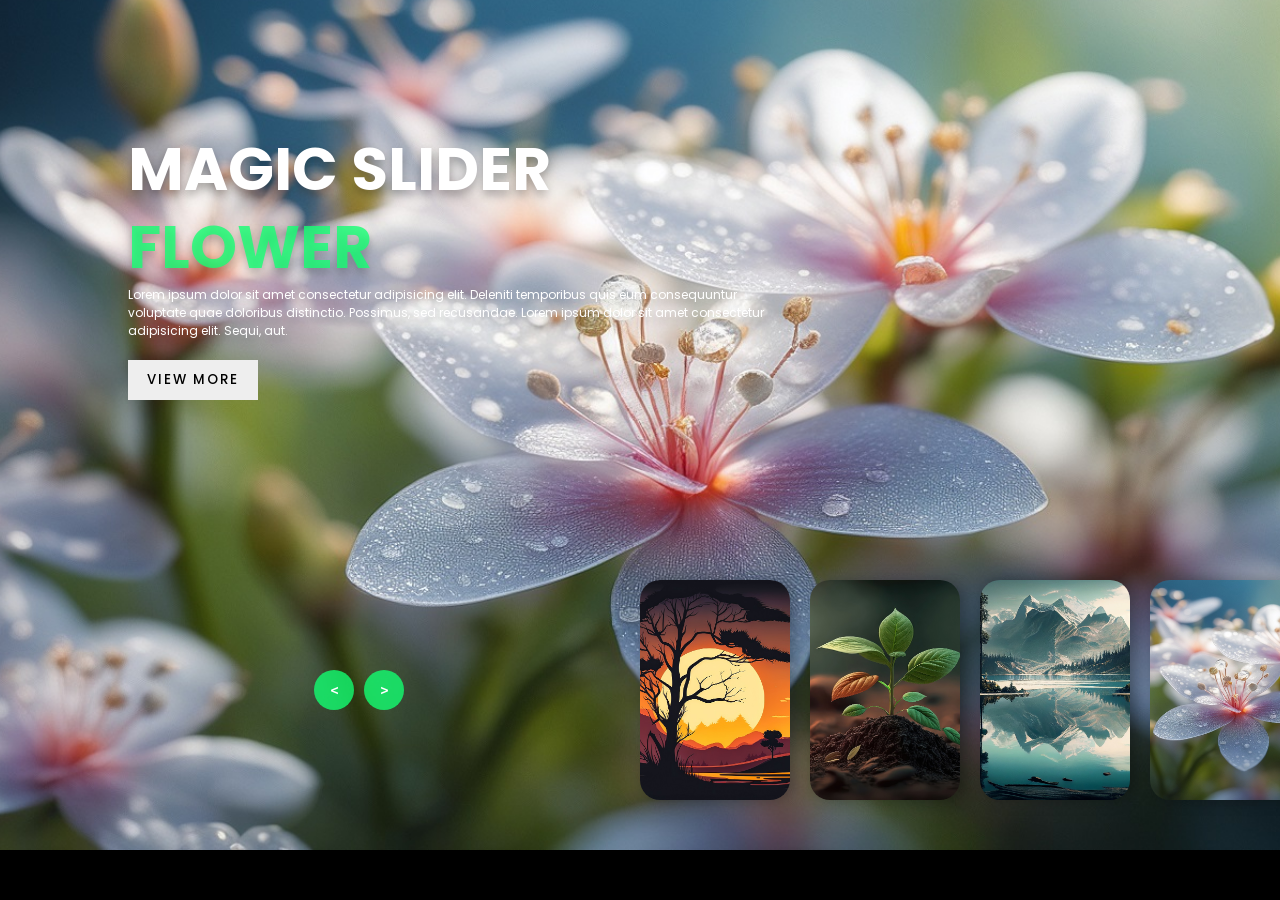
<file: zoom-in.html>
<!DOCTYPE html>
<html lang="en">
<head>
    <meta charset="UTF-8">
    <meta name="viewport" content="width=device-width, initial-scale=1.0">
    <title>Image Slider</title>
    <link rel="stylesheet" href="style.css">
</head>
<body>

    <!-- <header>
        <nav>
            <a href="#" class="active">Home</a>
            <a href="#">About</a>
            <a href="#">Portfolio</a>
            <a href="#">Services</a>
            <a href="#">Contact</a>
        </nav>
    </header> -->


    
    <div class="slider">


        <div class="list">

            <div class="item">
                <img src="./image/img1.jpg" alt="">

                <div class="content">
                    <div class="title">MAGIC SLIDER</div>
                    <div class="type">FLOWER </div>
                    <div class="description">
                        Lorem ipsum dolor sit amet consectetur adipisicing elit. Deleniti temporibus quis eum consequuntur voluptate quae doloribus distinctio. Possimus, sed recusandae. Lorem ipsum dolor sit amet consectetur adipisicing elit. Sequi, aut.
                    </div>
                    <div class="button">
                        <button>VIEW MORE</button>
                    </div>
                </div>
            </div>

            <div class="item">
                <img src="./image/img2.jpg" alt="">

                <div class="content">
                    <div class="title">MAGIC SLIDER</div>
                    <div class="type">NATURE</div>
                    <div class="description">
                        Lorem ipsum dolor sit amet consectetur adipisicing elit. Deleniti temporibus quis eum consequuntur voluptate quae doloribus distinctio. Possimus, sed recusandae. Lorem ipsum dolor sit amet consectetur adipisicing elit. Sequi, aut.
                    </div>
                    <div class="button">
                        <button>VIEW MORE</button>
                    </div>
                </div>
            </div>

            <div class="item">
                <img src="./image/img4.jpg" alt="">

                <div class="content">
                    <div class="title">MAGIC SLIDER</div>
                    <div class="type">PLANT</div>
                    <div class="description">
                        Lorem ipsum dolor sit amet consectetur adipisicing elit. Deleniti temporibus quis eum consequuntur voluptate quae doloribus distinctio. Possimus, sed recusandae. Lorem ipsum dolor sit amet consectetur adipisicing elit. Sequi, aut.
                    </div>
                    <div class="button">
                        <button>VIEW MORE</button>
                    </div>
                </div>
            </div>

            <div class="item">
                <img src="./image/img3.jpg" alt="">

                <div class="content">
                    <div class="title">MAGIC SLIDER</div>
                    <div class="type">NATURE</div>
                    <div class="description">
                        Lorem ipsum dolor sit amet consectetur adipisicing elit. Deleniti temporibus quis eum consequuntur voluptate quae doloribus distinctio. Possimus, sed recusandae. Lorem ipsum dolor sit amet consectetur adipisicing elit. Sequi, aut.
                    </div>
                    <div class="button">
                        <button>SEE MORE</button>
                    </div>
                </div>
            </div>

        </div>


        <div class="thumbnail">

            <div class="item">
                <img src="./image/img1.jpg" alt="">
            </div>
            <div class="item">
                <img src="./image/img2.jpg" alt="">
            </div>
            <div class="item">
                <img src="./image/img4.jpg" alt="">
            </div>
            <div class="item">
                <img src="./image/img3.jpg" alt="">
            </div>

        </div>


        <div class="nextPrevArrows">
            <button class="prev"> < </button>
            <button class="next"> > </button>
        </div>


    </div>





    <script src="app.js"></script>
</body>
</html>
</file>
<file: style.css>
@import url('https://fonts.googleapis.com/css2?family=Poppins:ital,wght@0,100;0,200;0,300;0,400;0,500;0,600;0,700;0,800;0,900;1,100;1,200;1,300;1,400;1,500;1,600;1,700;1,800;1,900&display=swap');

body{
    margin: 0;
    background-color: #000;
    color: #eee;
    font-family: Poppins;
    font-size: 12px;
}

a{
    text-decoration: none;
}

header{
    width: 1140px;
    max-width: 80%;
    margin: auto;
    height: 50px;
    display: flex;
    align-items: center;
    position: relative;
    z-index: 100;
}

header a{
    color: #eee;
    margin-right: 5px;
    padding: 5px 10px;
    transition: 0.2s;
}

a.active{
    background: #14ff72cb;
    border-radius: 2px;
}

header a:hover{
    background: #14ff72cb;
    border-radius: 2px;
}


/* slider section  */

.slider{
    height: 100vh;
    margin-top: -50px;
    width: 100vw;
    overflow: hidden;
    position: relative;
}
.slider .list .item{
    width: 100%;
    height: 100%;
    position: absolute;
    inset: 0 0 0 0;
}
.slider .list .item img{
    width: 100%;
    height: 100%;
    object-fit: cover;
}
.slider .list .item .content{
    position: absolute;
    top: 20%;
    width: 1140px;
    max-width: 80%;
    left: 50%;
    transform: translateX(-50%);
    padding-right: 30%;
    box-sizing: border-box;
    color: #fff;
    text-shadow: 0 5px 10px #0004;
}

.slider .list .item .content .title,
.slider .list .item .content .type{
    font-size: 5em;
    font-weight: bold;
    line-height: 1.3em;
}
.slider .list .item .type{
    color: #14ff72cb;
}
.slider .list .item .button{
    display: grid;
    grid-template-columns: repeat(2, 130px);
    grid-template-rows: 40px;
    gap: 5px;
    margin-top: 20px;
}
.slider .list .item .button button{
    border: none;
    background-color: #eee;
    font-family: Poppins;
    font-weight: 500;
    cursor: pointer;
    transition: 0.4s;
    letter-spacing: 2px;
}


.slider .list .item .button button:hover{
    letter-spacing: 3px;
}
.slider .list .item .button button:nth-child(2){
    background-color: transparent;
    border: 1px solid #fff;
    color: #eee;
}





/* Thumbnail Section  */
.thumbnail{
    position: absolute;
    bottom: 50px;
    left: 50%;
    width: max-content;
    z-index: 100;
    display: flex;
    gap: 20px;
}

.thumbnail .item{
    width: 150px;
    height: 220px;
    flex-shrink: 0;
    position: relative;
}

.thumbnail .item img{
    width: 100%;
    height: 100%;
    object-fit: cover;
    border-radius: 20px;
    box-shadow: 5px 0 15px rgba(0, 0, 0, 0.3);
}


/* nextPrevArrows Section  */
.nextPrevArrows{
    position: absolute;
    top: 80%;
    right: 52%;
    z-index: 100;
    width: 300px;
    max-width: 30%;
    display: flex;
    gap: 10px;
    align-items: center;
}
.nextPrevArrows button{
    width: 40px;
    height: 40px;
    border-radius: 50%;
    background-color: #14ff72cb;
    border: none;
    color: #fff;
    font-family: monospace;
    font-weight: bold;
    transition: .5s;
    cursor: pointer;
}
.nextPrevArrows button:hover{
    background-color: #fff;
    color: #000;
}

/* Animation Part */
.slider .list .item:nth-child(1){
    z-index: 1;
}


/* animation text in first item */
.slider .list .item:nth-child(1) .content .title,
.slider .list .item:nth-child(1) .content .type,
.slider .list .item:nth-child(1) .content .description,
.slider .list .item:nth-child(1) .content .buttons
{
    transform: translateY(50px);
    filter: blur(20px);
    opacity: 0;
    animation: showContent .5s 1s linear 1 forwards;
}
@keyframes showContent{
    to{
        transform: translateY(0px);
        filter: blur(0px);
        opacity: 1;
    }
}
.slider .list .item:nth-child(1) .content .title{
    animation-delay: 0.4s !important;
}
.slider .list .item:nth-child(1) .content .type{
    animation-delay: 0.6s !important;
}
.slider .list .item:nth-child(1) .content .description{
    animation-delay: 0.8s !important;
}
.slider .list .item:nth-child(1) .content .buttons{
    animation-delay: 1s !important;
}




/* Animation for next button click */
.slider.next .list .item:nth-child(1) img{
    width: 150px;
    height: 220px;
    position: absolute;
    bottom: 50px;
    left: 50%;
    border-radius: 30px;
    animation: showImage .5s linear 1 forwards;
}

@keyframes showImage{
    to{
        bottom: 0;
        left: 0;
        width: 100%;
        height: 100%;
        border-radius: 0;
    }
}

.slider.next .thumbnail .item:nth-last-child(1){
    overflow: hidden;
    animation: showThumbnail .5s linear 1 forwards;
}
.slider.prev .list .item img{
    z-index: 100;
}


@keyframes showThumbnail{
    from{
        width: 0;
        opacity: 0;
    }
}


.slider.next .thumbnail{
    animation: effectNext .5s linear 1 forwards;
}

@keyframes effectNext{
    from{
        transform: translateX(150px);
    }
}



/* Animation for prev button click */
.slider.prev .list .item:nth-child(2){
    z-index: 2;
}

.slider.prev .list .item:nth-child(2) img{
    animation: outFrame 0.5s linear 1 forwards;
    position: absolute;
    bottom: 0;
    left: 0;
}
@keyframes outFrame{
    to{
        width: 150px;
        height: 220px;
        bottom: 50px;
        left: 50%;
        border-radius: 20px;
    }
}

.slider.prev .thumbnail .item:nth-child(1){
    overflow: hidden;
    opacity: 0;
    animation: showThumbnail .5s linear 1 forwards;
}
.slider.next .nextPrevArrows button,
.slider.prev .nextPrevArrows button{
    pointer-events: none;
}


.slider.prev .list .item:nth-child(2) .content .title,
.slider.prev .list .item:nth-child(2) .content .type,
.slider.prev .list .item:nth-child(2) .content .description,
.slider.prev .list .item:nth-child(2) .content .buttons
{
    animation: contentOut 1.5s linear 1 forwards!important;
}

@keyframes contentOut{
    to{
        transform: translateY(-150px);
        filter: blur(20px);
        opacity: 0;
    }
}
@media screen and (max-width: 678px) {
    .slider .list .item .content{
        padding-right: 0;
    }
    .slider .list .item .content .title{
        font-size: 50px;
    }
}
</file>
